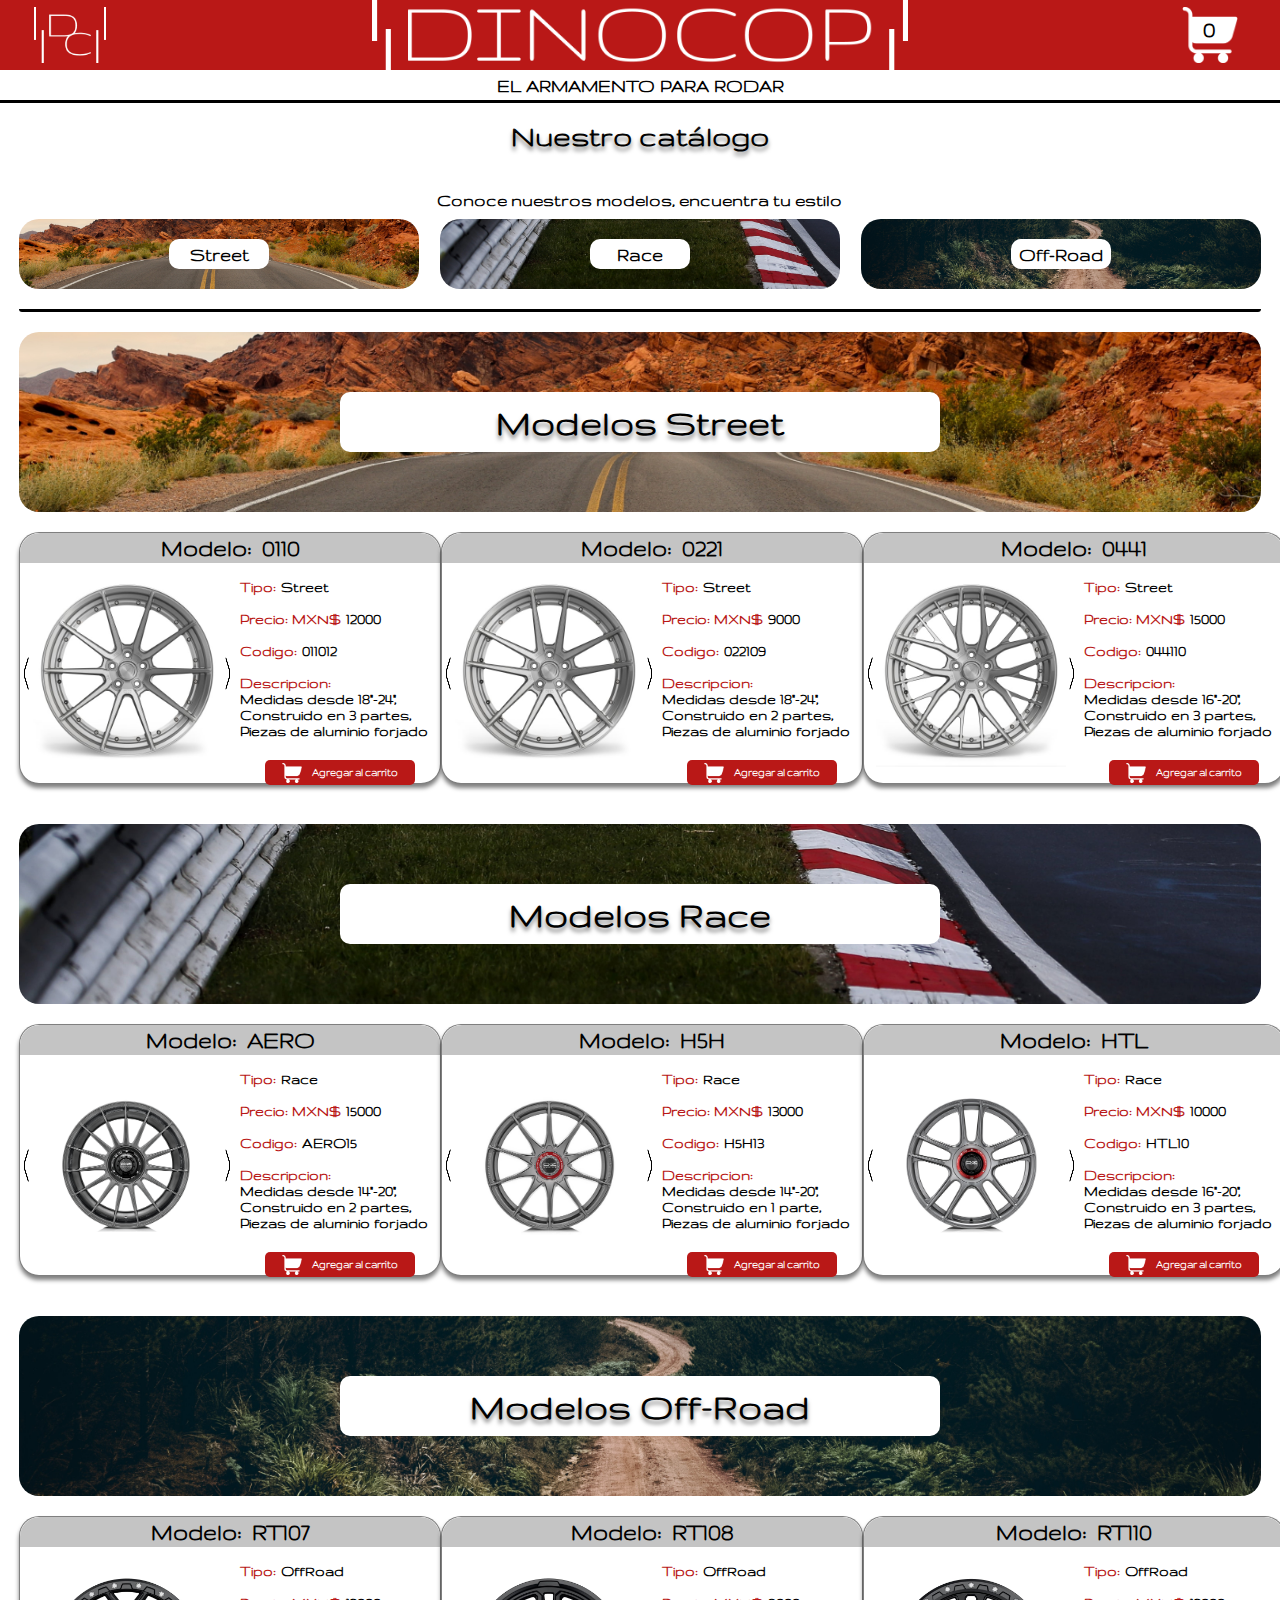
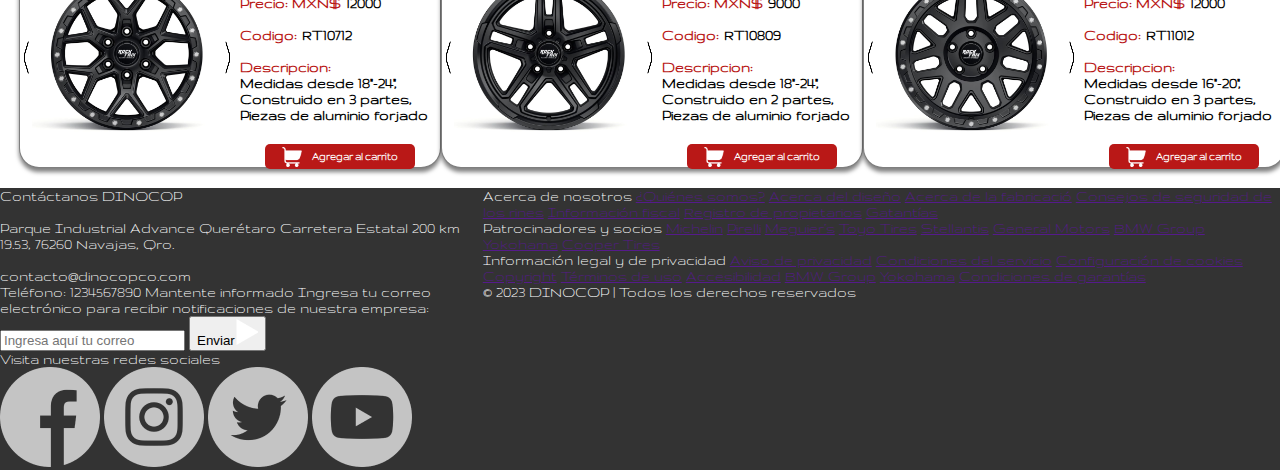
<file: index.html>
<!DOCTYPE html>

<html lang="es">

<head>
  <meta charset="UTF-8">
  <meta name="viewport" content="width=device-width, initial-scale=1.0">
  <!-- Se ha cambiado el titulo y se ha agregado el icono -->
  <title>DINOCOP</title>
  <link rel="shortcut icon" href="./img/LogoCorto.png" type="image/x-icon">
  <link rel="stylesheet" href="stylemain.css">
  <link rel="stylesheet" type="text/css" href="//fonts.googleapis.com/css?family=Gruppo" />
</head>
<!-- Se han cambiado los id para poder utilizar Sass -->

<body onload="actualizarNumProductos()">

  <header id="cabeza">
    <div id="cabezaprincipal">
      <!-- Se han añadido los logos de la empresa los cuales son links a la pagina principal -->
      <!-- SE LE HA DADO UN DISEÑO AL HEADER EL CUAL ES ESTATICO -->
      <div id="cabezalogocorto">
        <a href="index.html" id="cabezalogocortolink">
          <img src="./img/LogoCorto.png" alt="Logo DC">
        </a>
      </div>
      <a href="index.html" id="cabezalogocompleto">
        <img src="./img/LogoCompleto.png" alt="Logo DINOCOP">
      </a>
      <div id="cabezacarrito">
        <a href="carrito.html" id="cabezacarritolink">
          <p id="numero">0</p>
          <img src="img/carrito.png" alt="Carrito de compras" id="cabezacarritoimagen">
        </a>
      </div>
    </div>
    <div id="cabezaslogan">
      <span>EL ARMAMENTO PARA RODAR</span>
    </div>
  </header>

  <div id="cajaprincipal">
    <!-- SE HA CAMBIADO EL TITULO DE LA PAGINA -->
    <h1 id="cajaprincipaltitulo">Nuestro catálogo</h1>
    <!-- SE HA AÑADIDO UN NAV PARA CCEDER A LAS DIFERENTES SECCIONES -->
    <div id="cajaprincipalindice">
      <h3>Conoce nuestros modelos, encuentra tu estilo</h3>
      <nav id="cajaprincipalsecciones">
        <a href="#contenedorstreet" class="seccion" id="seccionstreet">
          <div><span>Street</span></div>
        </a>
        <a href="#contenedorrace" class="seccion" id="seccionrace">
          <div><span>Race</span></div>
        </a>
        <a href="#contenedoroffroad" class="seccion" id="seccionoffroad">
          <div><span>Off-Road</span></div>
        </a>
      </nav>
    </div>

    <!-- AQUI COMIENZAN LAS SECCIONES DE STREET -->
    <div class="cajaprincipalmodelo" id="contenedorstreet">
      <div class="modeloencabezado" id="modelosstreet">
        <span>Modelos Street</span>
      </div>
      <!-- PARA DAR FORMATO A LOS CONTENEDORES SE HAN COLOCADO LOS DATOS EN DISTINTOS DIVS -->
      <div class="modelos">
        <!-- SECCION DEL MODELO STREET 0110 -->
        <div class="contenedor">
          <div class="modelotitulo">
            <p>Modelo:<span class="modelo">0110</span></p>
          </div>
          <div class="cuerpomodelo">
            <div class="slidebotones">
              <button class="anterior">
                <img src="./img/angulo-izquierdo.png" alt="Anterior" id="anterior0110">
              </button>
              <div class="slide">
                <img src="./img/Modelos/Street/0110/1.jpg" class="imagenslide" id="imagenslide0110">
              </div>
              <button class="siguiente">
                <img src="./img/angulo-derecho.png" alt="Siguiente" id="siguiente0110">
              </button>
            </div>
            <div class="cuerpoinformacion">
              <div class="conceptos">
                <p>Tipo:<span class="tipo">Street</span></p>
                <p>Precio: MXN$<span class="precio">12000</span></p>
                <p>Codigo:<span class="codigo">011012</span></p>
                <p>Descripcion:<span class="descripcion"> <br> Medidas desde 18"-24", <br> Construido en 3 partes, <br> Piezas de aluminio
                  forjado</span></p>
              </div>
              <div class="modeloboton">
                <button class="agregar">
                  <img src="./img/carrito.png" alt="Carrito">
                  <span>Agregar al carrito</span>
                </button>
              </div>
            </div>
          </div>
        </div>
        <!-- SECCION DEL MODELO STREET 0221 -->
        <div class="contenedor">
          <div class="modelotitulo">
            <p>Modelo:<span class="modelo">0221</span></p>
          </div>
          <div class="cuerpomodelo">
            <div class="slidebotones">
              <button class="anterior">
                <img src="./img/angulo-izquierdo.png" alt="Anterior" id="anterior0221">
              </button>
              <div class="slide">
                <img src="./img/Modelos/Street/0221/1.jpg" class="imagenslide" id="imagenslide0221">
              </div>
              <button class="siguiente">
                <img src="./img/angulo-derecho.png" alt="Siguiente" id="siguiente0221">
              </button>
            </div>
            <div class="cuerpoinformacion">
              <div class="conceptos">
                <p>Tipo:<span class="tipo">Street</span></p>
                <p>Precio: MXN$<span class="precio">9000</span></p>
                <p>Codigo:<span class="codigo">022109</span></p>
                <p>Descripcion:<span class="descripcion"><br> Medidas desde 18"-24", <br> Construido en 2 partes, <br> Piezas de aluminio
                  forjado</span></p>
              </div>
              <div class="modeloboton">
                <button class="agregar">
                  <img src="./img/carrito.png" alt="Carrito">
                  <span>Agregar al carrito</span>
                </button>
              </div>
            </div>
          </div>
        </div>
        <!-- SECCION DEL MODELO STREET 0441 -->
        <div class="contenedor">
          <div class="modelotitulo">
            <p>Modelo:<span class="modelo">0441</span></p>
          </div>
          <div class="cuerpomodelo">
            <div class="slidebotones">
              <button class="anterior">
                <img src="./img/angulo-izquierdo.png" alt="Anterior">
              </button>
              <div class="slide">
                <img src="./img/Modelos/Street/0441/1.jpg" class="imagenslide">
              </div>
              <button class="siguiente">
                <img src="./img/angulo-derecho.png" alt="Siguiente">
              </button>
            </div>
            <div class="cuerpoinformacion">
              <div class="conceptos">
                <p>Tipo:<span class="tipo">Street</span></p>
                <p>Precio: MXN$<span class="precio">15000</span></p>
                <p>Codigo:<span class="codigo">044110</span></p>
                <p>Descripcion:<span class="descripcion"><br> Medidas desde 16"-20", <br> Construido en 3 partes, <br> Piezas de aluminio
                  forjado</span></p>
              </div>
              <div class="modeloboton">
                <button class="agregar">
                  <img src="./img/carrito.png" alt="Carrito">
                  <span>Agregar al carrito</span>
                </button>
              </div>
            </div>
          </div>
        </div>
      </div>
    </div>

    <!-- AQUI COMIENZAN LAS SECCIONES DE RACE -->
    <div class="cajaprincipalmodelo" id="contenedorrace">
      <div class="modeloencabezado" id="modelosrace">
        <span>Modelos Race</span>
      </div>
      <!-- PARA DAR FORMATO A LOS CONTENEDORES SE HAN COLOCADO LOS DATOS EN DISTINTOS DIVS -->
      <div class="modelos">
        <!-- SECCION DEL MODELO RACE AERO -->
        <div class="contenedor">
          <div class="modelotitulo">
            <p>Modelo:<span class="modelo">AERO</span></p>
          </div>
          <div class="cuerpomodelo">
            <div class="slidebotones">
              <button class="anterior">
                <img src="./img/angulo-izquierdo.png" alt="Anterior">
              </button>
              <div class="slide">
                <img src="./img/Modelos/Race/AERO/1.jpg" class="imagenslide">
              </div>
              <button class="siguiente">
                <img src="./img/angulo-derecho.png" alt="Siguiente">
              </button>
            </div>
            <div class="cuerpoinformacion">
              <div class="conceptos">
                <p>Tipo:<span class="tipo">Race</span></p>
                <p>Precio: MXN$<span class="precio">15000</span></p>
                <p>Codigo:<span class="codigo">AERO15</span></p>
                <p>Descripcion:<span class="descripcion"><br> Medidas desde 14"-20", <br> Construido en 2 partes, <br> Piezas de aluminio
                  forjado</span></p>
              </div>
              <div class="modeloboton">
                <button class="agregar">
                  <img src="./img/carrito.png" alt="Carrito">
                  <span>Agregar al carrito</span>
                </button>
              </div>
            </div>
          </div>
        </div>
        <!-- SECCION DEL MODELO RACE H5H -->
        <div class="contenedor">
          <div class="modelotitulo">
            <p>Modelo:<span class="modelo">H5H</span></p>
          </div>
          <div class="cuerpomodelo">
            <div class="slidebotones">
              <button class="anterior">
                <img src="./img/angulo-izquierdo.png" alt="Anterior">
              </button>
              <div class="slide">
                <img src="./img/Modelos/Race/H5H/1.jpg" class="imagenslide">
              </div>
              <button class="siguiente">
                <img src="./img/angulo-derecho.png" alt="Siguiente">
              </button>
            </div>
            <div class="cuerpoinformacion">
              <div class="conceptos">
                <p>Tipo:<span class="tipo">Race</span></p>
                <p>Precio: MXN$<span class="precio">13000</span></p>
                <p>Codigo:<span class="codigo">H5H13</span></p>
                <p>Descripcion:<span class="descripcion"><br> Medidas desde 14"-20", <br> Construido en 1 parte, <br> Piezas de aluminio
                  forjado</span></p>
              </div>
              <div class="modeloboton">
                <button class="agregar">
                  <img src="./img/carrito.png" alt="Carrito">
                  <span>Agregar al carrito</span>
                </button>
              </div>
            </div>
          </div>
        </div>
        <!-- SECCION DEL MODELO RACE HTL -->
        <div class="contenedor">
          <div class="modelotitulo">
            <p>Modelo:<span class="modelo">HTL</span></p>
          </div>
          <div class="cuerpomodelo">
            <div class="slidebotones">
              <button class="anterior">
                <img src="./img/angulo-izquierdo.png" alt="Anterior">
              </button>
              <div class="slide">
                <img src="./img/Modelos/Race/HTL/1.jpg" class="imagenslide">
              </div>
              <button class="siguiente">
                <img src="./img/angulo-derecho.png" alt="Siguiente">
              </button>
            </div>
            <div class="cuerpoinformacion">
              <div class="conceptos">
                <p>Tipo:<span class="tipo">Race</span></p>
                <p>Precio: MXN$<span class="precio">10000</span></p>
                <p>Codigo:<span class="codigo">HTL10</span></p>
                <p>Descripcion:<span class="descripcion"><br> Medidas desde 16"-20", <br> Construido en 3 partes, <br> Piezas de aluminio
                  forjado</span></p>
              </div>
              <div class="modeloboton">
                <button class="agregar">
                  <img src="./img/carrito.png" alt="Carrito">
                  <span>Agregar al carrito</span>
                </button>
              </div>
            </div>
          </div>
        </div>
      </div>
    </div>

    <!-- AQUI COMIENZAN LAS SECCIONES DE OFF-ROAD -->
    <div class="cajaprincipalmodelo" id="contenedoroffroad">
      <div class="modeloencabezado" id="modelosoffroad">
        <span>Modelos Off-Road</span>
      </div>
      <!-- PARA DAR FORMATO A LOS CONTENEDORES SE HAN COLOCADO LOS DATOS EN DISTINTOS DIVS -->
      <div class="modelos">
        <!-- SECCION DEL MODELO OFF ROAD RT107 -->
        <div class="contenedor">
          <div class="modelotitulo">
            <p>Modelo:<span class="modelo">RT107</span></p>
          </div>
          <div class="cuerpomodelo">
            <div class="slidebotones">
              <button class="anterior">
                <img src="./img/angulo-izquierdo.png" alt="Anterior">
              </button>
              <div class="slide">
                <img src="./img/Modelos/Offroad/RT107/1.jpg" class="imagenslide">
              </div>
              <button class="siguiente">
                <img src="./img/angulo-derecho.png" alt="Siguiente">
              </button>
            </div>
            <div class="cuerpoinformacion">
              <div class="conceptos">
                <p>Tipo:<span class="tipo">OffRoad</span></p>
                <p>Precio: MXN$<span class="precio">12000</span></p>
                <p>Codigo:<span class="codigo">RT10712</span></p>
                <p>Descripcion:<span class="descripcion"><br> Medidas desde 18"-24", <br> Construido en 3 partes, <br> Piezas de aluminio
                  forjado</span></p>
              </div>
              <div class="modeloboton">
                <button class="agregar">
                  <img src="./img/carrito.png" alt="Carrito">
                  <span>Agregar al carrito</span>
                </button>
              </div>
            </div>
          </div>
        </div>
        <!-- SECCION DEL MODELO OFF ROAD RT108 -->
        <div class="contenedor">
          <div class="modelotitulo">
            <p>Modelo:<span class="modelo">RT108</span></p>
          </div>
          <div class="cuerpomodelo">
            <div class="slidebotones">
              <button class="anterior">
                <img src="./img/angulo-izquierdo.png" alt="Anterior">
              </button>
              <div class="slide">
                <img src="./img/Modelos/Offroad/RT108/1.jpg" class="imagenslide">
              </div>
              <button class="siguiente">
                <img src="./img/angulo-derecho.png" alt="Siguiente">
              </button>
            </div>
            <div class="cuerpoinformacion">
              <div class="conceptos">
                <p>Tipo:<span class="tipo">OffRoad</span></p>
                <p>Precio: MXN$<span class="precio">9000</span></p>
                <p>Codigo:<span class="codigo">RT10809</span></p>
                <p>Descripcion:<span class="descripcion"><br> Medidas desde 18"-24", <br> Construido en 2 partes, <br> Piezas de aluminio
                  forjado</span></p>
              </div>
              <div class="modeloboton">
                <button class="agregar">
                  <img src="./img/carrito.png" alt="Carrito">
                  <span>Agregar al carrito</span>
                </button>
              </div>
            </div>
          </div>
        </div>
        <!-- SECCION DEL MODELO OFF ROAD RT110 -->
        <div class="contenedor">
          <div class="modelotitulo">
            <p>Modelo:<span class="modelo">RT110</span></p>
          </div>
          <div class="cuerpomodelo">
            <div class="slidebotones">
              <button class="anterior">
                <img src="./img/angulo-izquierdo.png" alt="Anterior">
              </button>
              <div class="slide">
                <img src="./img/Modelos/Offroad/RT110/1.jpg" class="imagenslide">
              </div>
              <button class="siguiente">
                <img src="./img/angulo-derecho.png" alt="Siguiente">
              </button>
            </div>
            <div class="cuerpoinformacion">
              <div class="conceptos">
                <p>Tipo:<span class="tipo">OffRoad</span></p>
                <p>Precio: MXN$<span class="precio">12000</span></p>
                <p>Codigo:<span class="codigo">RT11012</span></p>
                <p>Descripcion:<span class="descripcion"><br> Medidas desde 16"-20", <br> Construido en 3 partes, <br> Piezas de aluminio
                  forjado</span></p>
              </div>
              <div class="modeloboton">
                <button class="agregar">
                  <img src="./img/carrito.png" alt="Carrito">
                  <span>Agregar al carrito</span>
                </button>
              </div>
            </div>
          </div>
        </div>
      </div>
    </div>

  </div>

   <!--TODO: Realizar el footer-->
   <footer id="pie">
    <div id="pieizquierdo">
      <span class="pietitulo">Contáctanos</span>
      <span class="pieinformacion">DINOCOP
        <br><br>
        Parque Industrial Advance Querétaro
        Carretera Estatal 200 km 19.53, 76260 Navajas, Qro.
        <br><br>
        contacto@dinocopco.com
        <br>
        Teléfono: 1234567890</span>
      <span class="pietitulo">Mantente informado</span>
      <span class="pieinformacion">Ingresa tu correo electrónico para
        recibir notificaciones de nuestra
        empresa:</span>
      <form>
        <input type="email" placeholder="Ingresa aquí tu correo" required>
        <button type="submit"><span>Enviar</span><img src="img/flechita.png"></button>
      </form>
      <span class="pietitulo">Visita nuestras redes sociales</span>
      <div id="redes">
        <a href=""><img src="img/Facebook.png"></a>
        <a href=""><img src="img/Instagram.png"></a>
        <a href=""><img src="img/Twitter.png"></a>
        <a href=""><img src="img/Youtube.png"></a>
      </div>
    </div>
    <div id="piederecho">
      <div id="columnas">
        <div class="columna">
          <span class="pietitulo">Acerca de nosotros</span>
          <a href="">¿Quiénes somos?</a>
          <a href="">Acerca del diseño</a>
          <a href="">Acerca de la fabricació</a>
          <a href="">Consejos de seguridad de los rines</a>
          <a href="">Información fiscal</a>
          <a href="">Registro de propietarios</a>
          <a href="">Gatantías</a>
        </div>
        <div class="columna">
          <span class="pietitulo">Patrocinadores y socios</span>
          <a href="">Michelin</a>
          <a href="">Pirelli</a>
          <a href="">Meguier’s</a>
          <a href="">Toyo Tires</a>
          <a href="">Stellantis</a>
          <a href="">General Motors</a>
          <a href="">BMW Group</a>
          <a href="">Yokohama</a>
          <a href="">Cooper Tires</a>
        </div>
        <div class="columna">
          <span class="pietitulo">Información legal y de privacidad</span>
          <a href="">Aviso de privacidad</a>
          <a href="">Condiciones del servicio</a>
          <a href="">Configuración de cookies</a>
          <a href="">Copyright</a>
          <a href="">Términos de uso</a>
          <a href="">Accesibilidad</a>
          <a href="">BMW Group</a>
          <a href="">Yokohama</a>
          <a href="">Condiciones de garantías</a>
        </div>
      </div>
      <div id="derechos"><span>© 2023 DINOCOP | Todos los derechos reservados</span></div>
    </div>
  </footer>

</body>
<script src="scripts/index.js"></script>

</html>
</file>
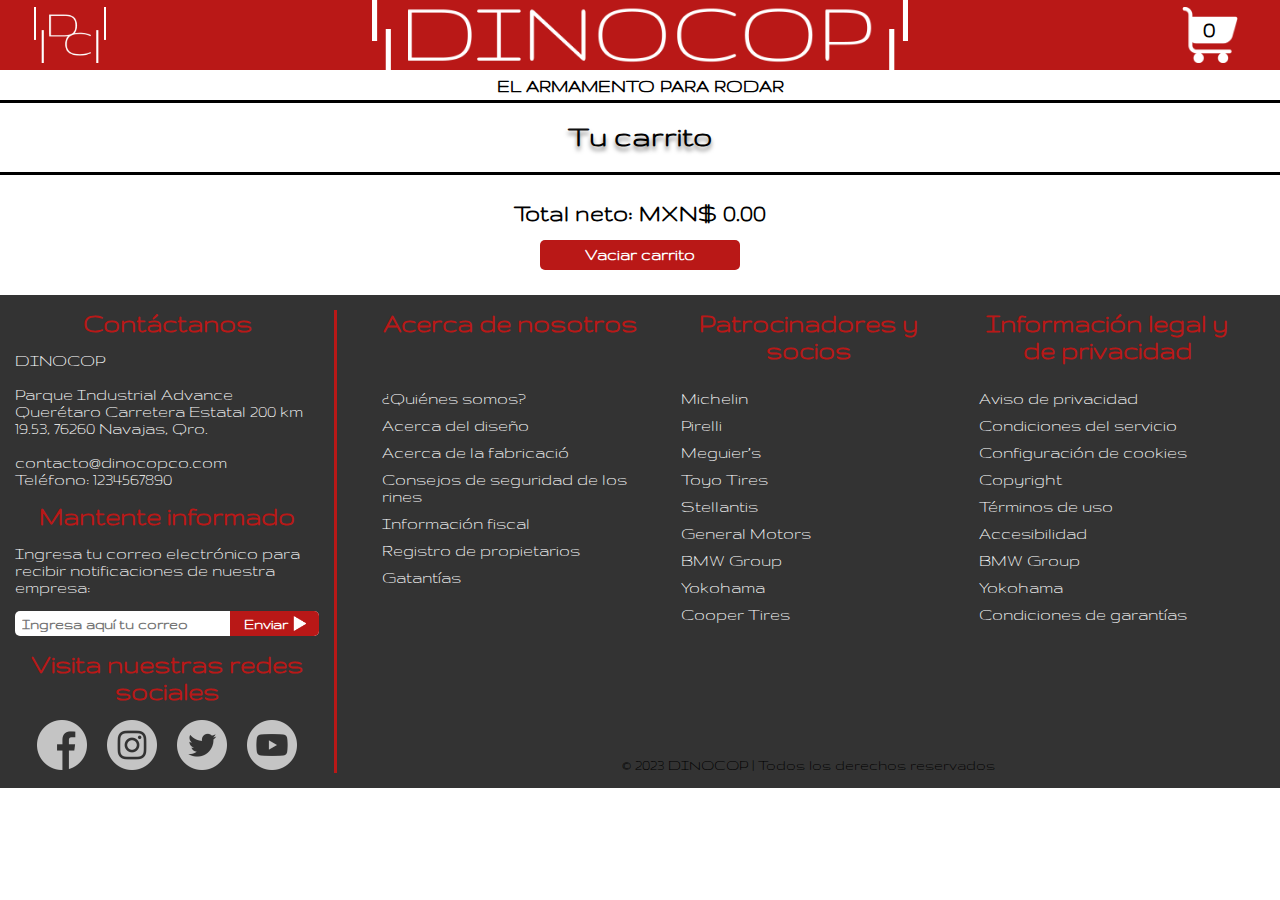
<file: carrito.html>
<!DOCTYPE html>

<html lang="es">

<head>
  <meta charset="UTF-8">
  <meta name="viewport" content="width=device-width, initial-scale=1.0">
  <title>DINOCOP</title>
  <link rel="shortcut icon" href="./img/LogoCorto.png" type="image/x-icon">
  <link rel="stylesheet" href="stylecarrito.css">
  <link rel="stylesheet" type="text/css" href="//fonts.googleapis.com/css?family=Gruppo" />
</head>

<body onload="crearCajasCarrito(); actualizarNumProductos()">

  <header id="cabeza">
    <div id="cabezaprincipal">
      <div id="cabezalogocorto">
        <a href="index.html" id="cabezalogocortolink">
          <img src="./img/LogoCorto.png" alt="Logo DC">
        </a>
      </div>
      <a href="index.html" id="cabezalogocompleto">
        <img src="./img/LogoCompleto.png" alt="Logo DINOCOP">
      </a>
      <div id="cabezacarrito">
        <a href="carrito.html" id="cabezacarritolink">
          <p id="numero">0</p>
          <img src="img/carrito.png" alt="Carrito de compras" id="cabezacarritoimagen">
        </a>
      </div>
    </div>
    <div id="cabezaslogan">
      <span>EL ARMAMENTO PARA RODAR</span>
    </div>
  </header>

  <div id="cajaprincipal">
    <h1 id="cajaprincipaltitulo">Tu carrito</h1>

    <div id="caja-principal">
      <!-- Aquí se agregarán los productos -->
    </div>
  </div>

  <div class="total">
    <p class="total-neto">Total neto: MXN$ 0.00</p>
    <button class="vaciar-carrito">Vaciar carrito</button>
  </div>

   <footer id="pie">
    <div id="pieizquierdo">
      <span class="pietitulo">Contáctanos</span>
      <span class="pieinformacion">DINOCOP
        <br><br>
        Parque Industrial Advance Querétaro
        Carretera Estatal 200 km 19.53, 76260 Navajas, Qro.
        <br><br>
        contacto@dinocopco.com
        <br>
        Teléfono: 1234567890</span>
      <span class="pietitulo">Mantente informado</span>
      <span class="pieinformacion">Ingresa tu correo electrónico para
        recibir notificaciones de nuestra
        empresa:</span>
      <form>
        <input type="email" placeholder="Ingresa aquí tu correo" required>
        <button type="submit"><span>Enviar</span><img src="img/flechita.png"></button>
      </form>
      <span class="pietitulo">Visita nuestras redes sociales</span>
      <div id="redes">
        <a href=""><img src="img/Facebook.png"></a>
        <a href=""><img src="img/Instagram.png"></a>
        <a href=""><img src="img/Twitter.png"></a>
        <a href=""><img src="img/Youtube.png"></a>
      </div>
    </div>
    <div id="piederecho">
      <div id="columnas">
        <div class="columna">
          <span class="pietitulo">Acerca de nosotros</span>
          <a href="">¿Quiénes somos?</a>
          <a href="">Acerca del diseño</a>
          <a href="">Acerca de la fabricació</a>
          <a href="">Consejos de seguridad de los rines</a>
          <a href="">Información fiscal</a>
          <a href="">Registro de propietarios</a>
          <a href="">Gatantías</a>
        </div>
        <div class="columna">
          <span class="pietitulo">Patrocinadores y socios</span>
          <a href="">Michelin</a>
          <a href="">Pirelli</a>
          <a href="">Meguier’s</a>
          <a href="">Toyo Tires</a>
          <a href="">Stellantis</a>
          <a href="">General Motors</a>
          <a href="">BMW Group</a>
          <a href="">Yokohama</a>
          <a href="">Cooper Tires</a>
        </div>
        <div class="columna">
          <span class="pietitulo">Información legal y de privacidad</span>
          <a href="">Aviso de privacidad</a>
          <a href="">Condiciones del servicio</a>
          <a href="">Configuración de cookies</a>
          <a href="">Copyright</a>
          <a href="">Términos de uso</a>
          <a href="">Accesibilidad</a>
          <a href="">BMW Group</a>
          <a href="">Yokohama</a>
          <a href="">Condiciones de garantías</a>
        </div>
      </div>
      <div id="derechos"><span>© 2023 DINOCOP | Todos los derechos reservados</span></div>
    </div>
  </footer>
</body>
<script src="scripts/carrito.js"></script>

</html>
</file>
<file: stylemain.css>
/*////////////////////////////////////////////////////////////////*/
/*Paleta de colores*/
:root {
    --color1: #B91817;
    --color2: #333;
    --color3: #000;
    --color4: #fff;
    --color5: #c4c4c4;
  }
  /*////////////////////////////////////////////////////////////////*/
  /* Diseño del body */
  body {
    margin: 0;
    padding: 0;
    box-sizing: border-box;
    font-family: "Gruppo";
  }
  /*////////////////////////////////////////////////////////////////*/
  /*Diseñodel header*/
  #cabeza {
    display: flex;
    flex-direction: column;
    height: 100px;
    width: 100%;
    position: fixed;
    border-bottom: 3px solid var(--color3);
    box-shadow: 0px 10px 15px 5px var(--color4);
  }
  
  #cabezaprincipal {
    background-color: var(--color1);
    height: 70px;
    width: 100%;
    display: flex;
    justify-content: space-between;
  }
  
  #cabezalogocorto {
  
    display: flex;
    height: 100%;
    width: 100px;
    justify-content: center;
    margin-left: 20px;
    margin-right: 20px;
  
  }
  
  #cabezalogocortolink {
    display: flex;
    align-items: center;
  }
  
  #cabezalogocortolink img {
    height: 80%;
  }
  
  #cabezalogocompleto {
    height: 100%;
  }
  
  #cabezalogocompleto img {
    height: 100%;
  }
  
  #cabezacarrito {
    display: flex;
    height: 100%;
    width: 100px;
    justify-content: center;
    align-items: center;
    margin-left: 20px;
    margin-right: 20px;
  }
  
  #cabezacarritolink {
    height: 100%;
    display: flex;
    align-items: center;
    position: relative;
  }
  
  #numero {
    position: absolute;
    left: 21px;
    top: -6px;
    text-decoration: none;
    font-weight: bolder;
    font-size: 24px;
    color: var(--color3);
  }
  
  #cabezacarritolink:hover #numero {
    text-shadow: 0px 2px 2px rgba(0, 0, 0, 0.5);
    transition: 0.3s;
  }
  
  #cabezacarritoimagen {
    height: 80%;
  }
  
  #cabezaslogan {
    width: 100%;
    height: 30px;
    background-color: var(--color4);
    display: flex;
    justify-content: center;
    align-items: center;
  }
  
  #cabezaslogan span {
    font-size: 20px;
    font-weight: 600;
  }

  #etiquetaCarrito {
    position: absolute;
    left: 21px;
    top: -6px;
    text-decoration: none;
    font-weight: bolder;
    font-size: 24px;
    color: var(--color3);
  }
  /*////////////////////////////////////////////////////////////////*/
  /* Diseño de la caja principal */
  
  #cajaprincipal {
    padding-top: 120px;
    width: 97%;
    margin-left: 1.5%;
    margin-right: 1.5%;
  }

  #modelo{
    max-width: 100%;
    height: auto;
  }
  #caja-principal {
    display: flex;
    justify-content:unsafe;
    align-items: center;
  }

  /*////////////////////////////////////////////////////////////////*/
  /* Diseño del titulo */
  #cajaprincipaltitulo {
    text-align: center;
    margin-top: 0;
    text-shadow: 0px 4px 4px rgba(0, 0, 0, 0.5);
  }
  /*////////////////////////////////////////////////////////////////*/
  /* Diseño del indice */
  #cajaprincipalindice {
    display: flex;
    flex-direction: column;
    border-bottom: var(--color3) solid 3px;
    border-radius: 3px;
    padding-bottom: 20px;
  }
  
  #cajaprincipalindice h3 {
    text-align: center;
    margin-bottom: 10px;
  }
  
  #cajaprincipalsecciones {
    display: flex;
    justify-content: space-between;
  }
  /*////////////////////////////////////////////////////////////////*/
  /* Diseño de cada seccion */
  .seccion {
    text-decoration: none;
  }
  /* Fondos para las secciones */
  #seccionstreet div {
    background-image: url(../img/fondostreet.jpg);
  }
  
  #seccionrace div {
    background-image: url(../img/fondorace.jpg);
  }
  
  #seccionoffroad div {
    background-image: url(../img/fondooff.jpg);
  }
  .seccion div {
    border-radius: 20px;
    background-repeat: no-repeat;
    background-size: cover;
    width: 400px;
    height: 70px;
    display: flex;
    justify-content: center;
    align-items: center;
  }
  .seccion div span {
    display: flex;
    background-color: var(--color4);
    height: 30px;
    width: 100px;
    align-items: center;
    justify-content: center;
    border-radius: 10px;
    color: var(--color3);
    font-size: 20px;
    font-weight: 600;
  }
  
  .seccion:hover div {
    box-shadow: 0px 4px 4px rgba(0, 0, 0, 0.5);
    transition: 0.3s;
  }
  
  .seccion:hover span {
    text-shadow: 0px 4px 4px rgba(0, 0, 0, 0.5);
    transition: 0.3s;
    font-size: 22px;
  }
  
  .seccion:active div {
    box-shadow: 0px 6px 6px rgba(0, 0, 0, 0.5);
    transition: 0s;
  }
  
  .seccion:active span {
    text-shadow: none;
    font-size: 20px;
    transition: 0s;
  }
  /* Diseño para cada modelo */
  .cajaprincipalmodelo {
    scroll-margin-top: 130px;
    display: flex;
    margin-top: 20px;
    flex-direction: column;
  }
  
  #modelosstreet {
    background-image: url(../img/fondostreet.jpg);
  }
  
  #modelosrace {
    background-image: url(../img/fondorace.jpg);
  }
  
  #modelosoffroad {
    background-image: url(../img/fondooff.jpg);
  }
  
  .modeloencabezado {
    width: 100%;
    border-radius: 20px;
    background-repeat: no-repeat;
    background-size: cover;
    height: 180px;
    display: flex;
    justify-content: center;
    align-items: center;
  }
  
  .modeloencabezado span {
    display: flex;
    background-color: var(--color4);
    height: 60px;
    width: 600px;
    align-items: center;
    justify-content: center;
    border-radius: 10px;
    color: var(--color3);
    font-size: 40px;
    font-weight: 600;
    text-shadow: 0px 4px 4px rgba(0, 0, 0, 0.5);
  }
  
  .modelos {
    margin-top: 20px;
    display: flex;
    margin-bottom: 20px;
    justify-content: space-between;
  }
  /* Diseño para cada caja de rin */
  .contenedor {
    display: flex;
    flex-direction: column;
    height: 250px;
    width: 420px;
    background-color: var(--color4);
    border: 1px solid rgba(0, 0, 0, 0.5);
    border-radius: 20px;
    box-shadow: 0px 4px 4px rgba(0, 0, 0, 0.5);
  }
  
  .modelotitulo {
    display: flex;
    align-items: center;
    justify-content: center;
    height: 30px;
    width: 100%;
    background-color: var(--color5);
    border-top-right-radius: 20px;
    border-top-left-radius: 20px;
  }
  
  .modelotitulo {
    display: flex;
    justify-content: center;
    text-align: center;
    align-items: center;
    height: 100%;
    width: 100%;
    height: 30px;
    font-weight: bolder;
    font-size: 25px;
  }
  
  .modelotitulo p span {
    margin-left: 10px;
  }
  
  .cuerpomodelo {
    height: 220px;
    width: 100%;
    display: flex;
  }
  
  .slidebotones {
    width: 220px;
    display: flex;
    height: 100%;
    align-items: center;
  }
  
  .anterior {
    display: flex;
    height: 100%;
    width: 10px;
    justify-content: center;
    align-items: center;
    background-color: transparent;
    border: none;
  }
  
  
  .anterior img {
    height: 15%;
    width: 10px;
  }
  
  .anterior:hover {
    cursor: pointer;
  }
  
  .anterior:hover img {
    height: 20%;
    transition: 0.3s;
  }
  
  .anterior:active img {
    height: 15%;
    transition: 0.3s;
  }
  
  .slide {
    width: 190px;
  }
  
  .slide img {
    width: 100%;
  }
  
  .siguiente {
    display: flex;
    height: 100%;
    width: 10px;
    justify-content: center;
    align-items: center;
    background-color: transparent;
    border: none;
  }
  
  .siguiente img {
    height: 15%;
    width: 10px;
  }
  
  .siguiente:hover {
    cursor: pointer;
  }
  
  .siguiente:hover img {
    height: 20%;
    transition: 0.3s;
  }
  
  .siguiente:active img {
    height: 15%;
    transition: 0.3s;
  }
  
  .cuerpoinformacion {
    display: flex;
    flex-direction: column;
    width: 200px;
  }
  
  .conceptos {
    font-weight: bold;
  }
  
  .conceptos span {
    margin-left: 5px;
    color: #000;
  }
  
  .conceptos p {
    color: var(--color1);
  }
  
  .modeloboton {
    margin-top: 5px;
    width: 100%;
    display: flex;
    height: 40px;
    justify-content: center;
    align-items: center;
  }
  
  .modeloboton button {
    display: flex;
    height: 25px;
    width: 150px;
    background-color: var(--color1);
    border: none;
    border-radius: 5px;
    justify-content: center;
    align-items: center;
  }
  
  .modeloboton button img {
    height: 20px;
  }
  
  .modeloboton button span {
    margin-left: 10px;
    font-family: "Gruppo";
    color: var(--color4);
    font-weight: bold;
    font-size: 11px;
  }

  .modeloboton button:hover{
    cursor: pointer;
  }
  .modeloboton button:hover span{
    font-size: 13px;
    transition: 0.3s;
  }
  .modeloboton button:active span{
    font-size: 11px;
    transition: 0.3s;
  }
  /*Edita la presentacion del Total*/
  #total #total-neto{
    color: var(--color4);
    font-weight: bold;
    
  }
  .total{
    display: flex;
    flex-direction: column;
    height:auto;
    width: auto;
    justify-content: center;
    align-items: center;
    font-size: 20px;
    padding: 10px 0px 60px;
  }

  .vaciar-carrito{
    font-weight:bold;
    background-color: var(--color5);
    border: 1px;
    height: 30px;
    width: 110px;
    border-radius: 5px;
    cursor: pointer;
    font-size: 15px;
    font-family: "Gruppo";
  }
  
  /*Se añade codigo para acomodar los cajones de compra*/

  .contenedor .izquierda{
    height: 250px;
    width: 225px;
    display: flex;
    justify-content: center;
    align-items: center;
    padding: 0px 5px 250px 60px;
    flex-wrap: wrap;
  
  }
  .contenedor .izquierda img{
    height: 250px;
    display: flex;
    justify-content: center;
    align-items: center;
    flex-wrap: wrap;
  
  }
  .contenedor .centro{
    height: 250px;
    justify-content: flex;
    align-items: center;
    flex-wrap: wrap;
    padding: 50px 140px 0px 0px;
  }

  .contenedor .derecha{
    flex-wrap: wrap;
    display: flex;
    align-items: center;
    height: 126px;
  }
  .eliminarContenedor{
    padding: 0px 60px 60px;
  }

  .cantidad{
      padding: 0px 15px 0px 15px;
      
  }

  .contenedor{
    align-items: center;
    display:flex;
    flex-wrap: wrap;
    justify-content: space-between;
    width: 100%;
    flex-wrap: wrap;
  }

  #caja-principal{
    display: flex;
    flex-wrap: wrap;
    justify-content: space-between;
    width: 100%;
  }

  .menos{
    font-weight: bold;
    height: 20px;
      width: 25px;
      background-color: var(--color1);
      color: var(--color4);
      border: none;
      border-radius: 5px;
      justify-content: center;
      align-items: center;
      font-weight: bold;
      cursor: pointer;
  }

  .mas{
    height: 20px;
      width: 25px;
      background-color: var(--color1);
      color: var(--color4);
      border: none;
      border-radius: 5px;
      justify-content: center;
      align-items: center;
      font-weight: bold;
      cursor: pointer;
  }

    .eliminar{
      height: 22px;
      width: 140px;
    background-color: var(--color5);
    color: var(--color2);
    border: 1px;
    border-radius: 5px;
    justify-content: center;
    align-items: center;
    font-weight: bold;
    cursor: pointer;
    font-size: 15px;
    font-family: "Gruppo";
  }

  /*////////////////////////////////////////////////////////////////*/
  /* Insertar debajo el diseño del footer */
  
  footer{
    background-color: var(--color2);
    color: var(--color4);
    width: 100%;
    bottom: 0;
    display: flex;
  }

  .ContenedorFooter a{
    text-decoration: none;
    color: var(--color4);
  }

  .contacto h3{
    display: flex;
    justify-content: center;
    align-items: center;
  }

  .contacto{
    width: 400px;
    padding: 0px 10px 0px 20px;
    border-right: 2px solid red;
  }

  #cajatexto{
    width: 250px;
  }
  .enviarCorreo{
    height:21px;
    width: 120px;
    position: relative;
    left: -9px;
    background-color: var(--color1);
    color: var(--color4);
    border: none;
    border-radius: 5px;
    font-family: "Gruppo";
    font-size: 14px;
    cursor: pointer;
  }

  .acercadeNosotros{
    width: 300px;
    padding: 0px 10px 0px 20px;
  }

  .PatroYSocios{
    width: 220px;
    padding: 0px 10px 0px 20px;
  }

  .InfLegalyPriv{
    width: 250px;
  }

  .ContenedorFooter{
    border: 10px solid var(--color2);
    display: flex;
    flex-direction: row;
    justify-content: space-evenly;
    align-items: start;
    flex-wrap: wrap;
  }

  .inferiortexto{
    padding: 0px 0px 0px 490px;
  }
  .titulosF{
    color: var(--color1);
    font-weight: bold;
    font-size: 25px;
    height: 30px;
    padding: 0px 0px 10px 0px;
  }
</file>
<file: stylecarrito.css>
/*////////////////////////////////////////////////////////////////*/
/*Paleta de colores*/
:root {
  --color1: #B91817;
  --color2: #333;
  --color3: #000;
  --color4: #fff;
  --color5: #c4c4c4;
  --color6: #dfdfdf;
  --color7: #cacaca;
}

/*////////////////////////////////////////////////////////////////*/
/* Diseño del body */
body {
  margin: 0;
  padding: 0;
  box-sizing: border-box;
  font-family: "Gruppo";
}

/*////////////////////////////////////////////////////////////////*/
/*Diseñodel header*/
#cabeza {
  display: flex;
  flex-direction: column;
  height: 100px;
  width: 100%;
  position: fixed;
  border-bottom: 3px solid var(--color3);
  box-shadow: 0px 10px 15px 5px var(--color4);
}

#cabezaprincipal {
  background-color: var(--color1);
  height: 70px;
  width: 100%;
  display: flex;
  justify-content: space-between;
}

#cabezalogocorto {

  display: flex;
  height: 100%;
  width: 100px;
  justify-content: center;
  margin-left: 20px;
  margin-right: 20px;

}

#cabezalogocortolink {
  display: flex;
  align-items: center;
}

#cabezalogocortolink img {
  height: 80%;
}

#cabezalogocompleto {
  height: 100%;
}

#cabezalogocompleto img {
  height: 100%;
}

#cabezacarrito {
  display: flex;
  height: 100%;
  width: 100px;
  justify-content: center;
  align-items: center;
  margin-left: 20px;
  margin-right: 20px;
}

#cabezacarritolink {
  height: 100%;
  display: flex;
  align-items: center;
  position: relative;
}

#numero {
  position: absolute;
  left: 21px;
  top: -6px;
  text-decoration: none;
  font-weight: bolder;
  font-size: 24px;
  color: var(--color3);
}

#cabezacarritolink:hover #numero {
  text-shadow: 0px 2px 2px rgba(0, 0, 0, 0.5);
  transition: 0.3s;
}

#cabezacarritoimagen {
  height: 80%;
}

#cabezaslogan {
  width: 100%;
  height: 30px;
  background-color: var(--color4);
  display: flex;
  justify-content: center;
  align-items: center;
}

#cabezaslogan span {
  font-size: 20px;
  font-weight: 600;
}

#cajaprincipal {
  padding-top: 120px;
  width: 97%;
  margin-left: 1.5%;
  margin-right: 1.5%;
}

#cajaprincipaltitulo {
  text-align: center;
  margin-top: 0;
  text-shadow: 0px 4px 4px rgba(0, 0, 0, 0.5);
}

/*Diseño de cada caja*/
.contenedor {
  display: flex;
  flex-direction: column;
  height: 250px;
  width: 100%;
  background-color: var(--color4);
  border: 1px solid rgba(0, 0, 0, 0.5);
  border-radius: 20px;
  box-shadow: 0px 4px 4px rgba(0, 0, 0, 0.5);
  margin-bottom: 20px;
}

.modelotitulo {
  display: flex;
  align-items: center;
  justify-content: center;
  height: 30px;
  width: 100%;
  background-color: var(--color5);
  border-top-right-radius: 20px;
  border-top-left-radius: 20px;
  font-weight: bolder;
  font-size: 25px;
}

.modelotitulo p span {
  margin-left: 10px;
}

.cuerpomodelo {
  height: 220px;
  width: 100%;
  display: flex;
}

.imagen {
  width: 220px;
  display: flex;
  height: 100%;
  align-items: center;
  margin-left: 40px;
  margin-right: 40px;
}

.imagen img {
  height: 100%;
  width: 100%;
}

.informacion {
  display: flex;
  flex-direction: column;
  width: 50%;
  height: 100%;
  font-weight: bold;
  justify-content: center;
  font-size: 18px;
  padding-left: 30px;
  padding-right: 30px;
}

.informacion p {
  color: var(--color1);
  margin: 0;
  margin-top: 10px;
  margin-bottom: 10px;
}

.informacion span {
  margin-left: 10px;
  color: #000;
}

.informacion a {
  text-decoration: none;
  background-color: var(--color1);
  width: 200px;
  height: 30px;
  display: flex;
  justify-content: center;
  align-items: center;
  border-radius: 5px;
  color: var(--color4);
  font-size: 16px;
  margin-top: 5px;
  align-self: center;
}

.informacion a:hover {
  font-size: 18px;
  text-decoration: underline;
  transition: 0.3s;
}

.cantidadmodelo {
  width: 100px;
  height: 100%;
  display: flex;
  flex-direction: column;
  align-items: center;
  justify-content: center;
}

.cantidadtitulo {
  color: var(--color1);
  font-weight: bolder;
  font-size: 20px;
  margin-bottom: 20px;
}

.cantidadmodelo button {
  height: 30px;
  width: 80%;
  display: flex;
  align-items: center;
  justify-content: center;
  border: none;
  background-color: var(--color6);
}

.mas {
  border-top-left-radius: 10px;
  border-top-right-radius: 10px;
}

.menos {
  border-bottom-left-radius: 10px;
  border-bottom-right-radius: 10px;
}

.cantidadmodelo button img {
  height: 15px;
}

.cantidadmodelo button:hover {
  cursor: pointer;
  background-color: var(--color7);
}

.cantidadmodelo button:hover img {
  height: 20px;
  transition: 0.3s;
}

.cantidadmodelo button:active {
  background-color: var(--color5);
}

.cantidadmodelo button:active img {
  height: 15px;
  transition: 0.2s;
}

.cantidad {
  height: 50px;
  width: 80%;
  display: flex;
  align-items: center;
  justify-content: center;
  background-color: var(--color6);
  margin-top: 4px;
  margin-bottom: 4px;
  font-size: 30px;
  font-weight: bolder;
}

.eliminarContenedor {
  width: 120px;
  margin-left: 40px;
  height: 100%;
  display: flex;
  align-items: center;
}

.eliminar {
  width: 100%;
  height: 70%;
  background-color: var(--color1);
  border-radius: 10px;
  border: none;
  font-family: 'Gruppo';
  font-size: 18px;
  color: var(--color4);
  font-weight: bolder;
  display: flex;
  flex-direction: column;
  justify-content: center;
  align-items: center;
}

.eliminar img {
  margin-top: 20px;
  width: 60px;
}

.eliminar:hover {
  cursor: pointer;
  font-size: 20px;
  transition: 0.3s;
}

.eliminar:active {
  font-size: 18px;
  transition: 0.2s;
}

/*Diseño del total*/
.total {
  border-top: 3px solid var(--color3);
  ;
  height: 80px;
  display: flex;
  flex-direction: column;
  align-items: center;
  justify-content: center;
  margin-bottom: 40px;
}

.total p {
  margin: 0;
  margin-bottom: 10px;
  font-size: 25px;
  font-weight: bolder;
  margin-top: 40px;
}

.total button {
  background-color: var(--color1);
  width: 200px;
  height: 30px;
  display: flex;
  justify-content: center;
  align-items: center;
  border-radius: 5px;
  color: var(--color4);
  font-size: 18px;
  margin-top: 5px;
  align-self: center;
  border: none;
  padding: 10px;
  font-family: 'Gruppo';
  font-weight: bolder;
}

.total button:hover {
  cursor: pointer;
  font-size: 20px;
  transition: 0.3s;
}

.total button:active {
  font-size: 18px;
  transition: 0.3s;
}


/*////////////////////////////////////////////////////////////////*/
/* Insertar debajo el diseño del footer */
footer {
  background-color: var(--color2);
  width: 100%;
  display: flex;
  bottom: 0;
  color: var(--color4);

}

#pieizquierdo {
  display: flex;
  flex-direction: column;
  margin-top: 15px;
  margin-left: 15px;
  margin-bottom: 15px;
  width: 25%;
  padding-right: 15px;
  border-right: 3px var(--color1) solid;
}

.pietitulo {
  width: 100%;
  display: flex;
  justify-content: center;
  color: var(--color1);
  font-family: 'Gruppo';
  font-weight: bolder;
  font-size: 28px;
  margin-bottom: 15px;
  text-align: center;
}

.pieinformacion {
  width: 100%;
  font-size: 18px;
  margin-bottom: 15px;
}

#pieizquierdo form {
  background-color: var(--color4);
  width: 100%;
  display: flex;
  border-radius: 5px;
  height: 25px;
  margin-bottom: 15px;
}

#pieizquierdo form input {
  outline: none;
  border: none;
  font-family: 'Gruppo';
  font-weight: bolder;
  color: var(--color3);
  font-size: 16px;
  width: 70%;
  border-top-left-radius: 5px;
  border-bottom-left-radius: 5px;
  margin-left: 5px;
}

#pieizquierdo form button {
  width: 30%;
  border: none;
  background-color: var(--color1);
  color: var(--color4);
  display: flex;
  justify-content: center;
  border-top-right-radius: 5px;
  border-bottom-right-radius: 5px;
}

#pieizquierdo form span {
  height: 100%;
  font-family: 'Gruppo';
  font-size: 16px;
  font-weight: bolder;
  display: flex;
  align-items: center;
}

#pieizquierdo form button img {
  height: 15px;
  align-self: center;
  margin-left: 5px;
}

#pieizquierdo form button:hover {
  cursor: pointer;
}

#pieizquierdo form button:hover span {
  font-size: 18px;
  transition: 0.3s;
}

#pieizquierdo form button:active img {
  margin-left: 10px;
  transition: 0.3s;
}

#redes {
  display: flex;
  justify-content: center;
}

#redes a {
  margin-left: 10px;
  margin-right: 10px;
}

#redes img {
  height: 50px;
}

#piederecho {
  display: flex;
  flex-direction: column;
  margin: 15px;
  width: 75%;
}

#columnas {
  display: flex;
  justify-content: space-between;
  margin-left: 30px;
  margin-right: 30px;
  height: 95%;
}

.columna {
  display: flex;
  flex-direction: column;
  width: 30%;
}

.columna .pietitulo {
  height: 55px;
}

.columna a {
  text-decoration: none;
  color: var(--color4);
  font-size: 18px;
  margin-top: 10px;
}

.columna a:hover {
  text-decoration: underline;
}

#derechos {
  height: 5%;
  display: flex;
  justify-content: center;
  align-items: end;
  color: var(--color3);
}
</file>
